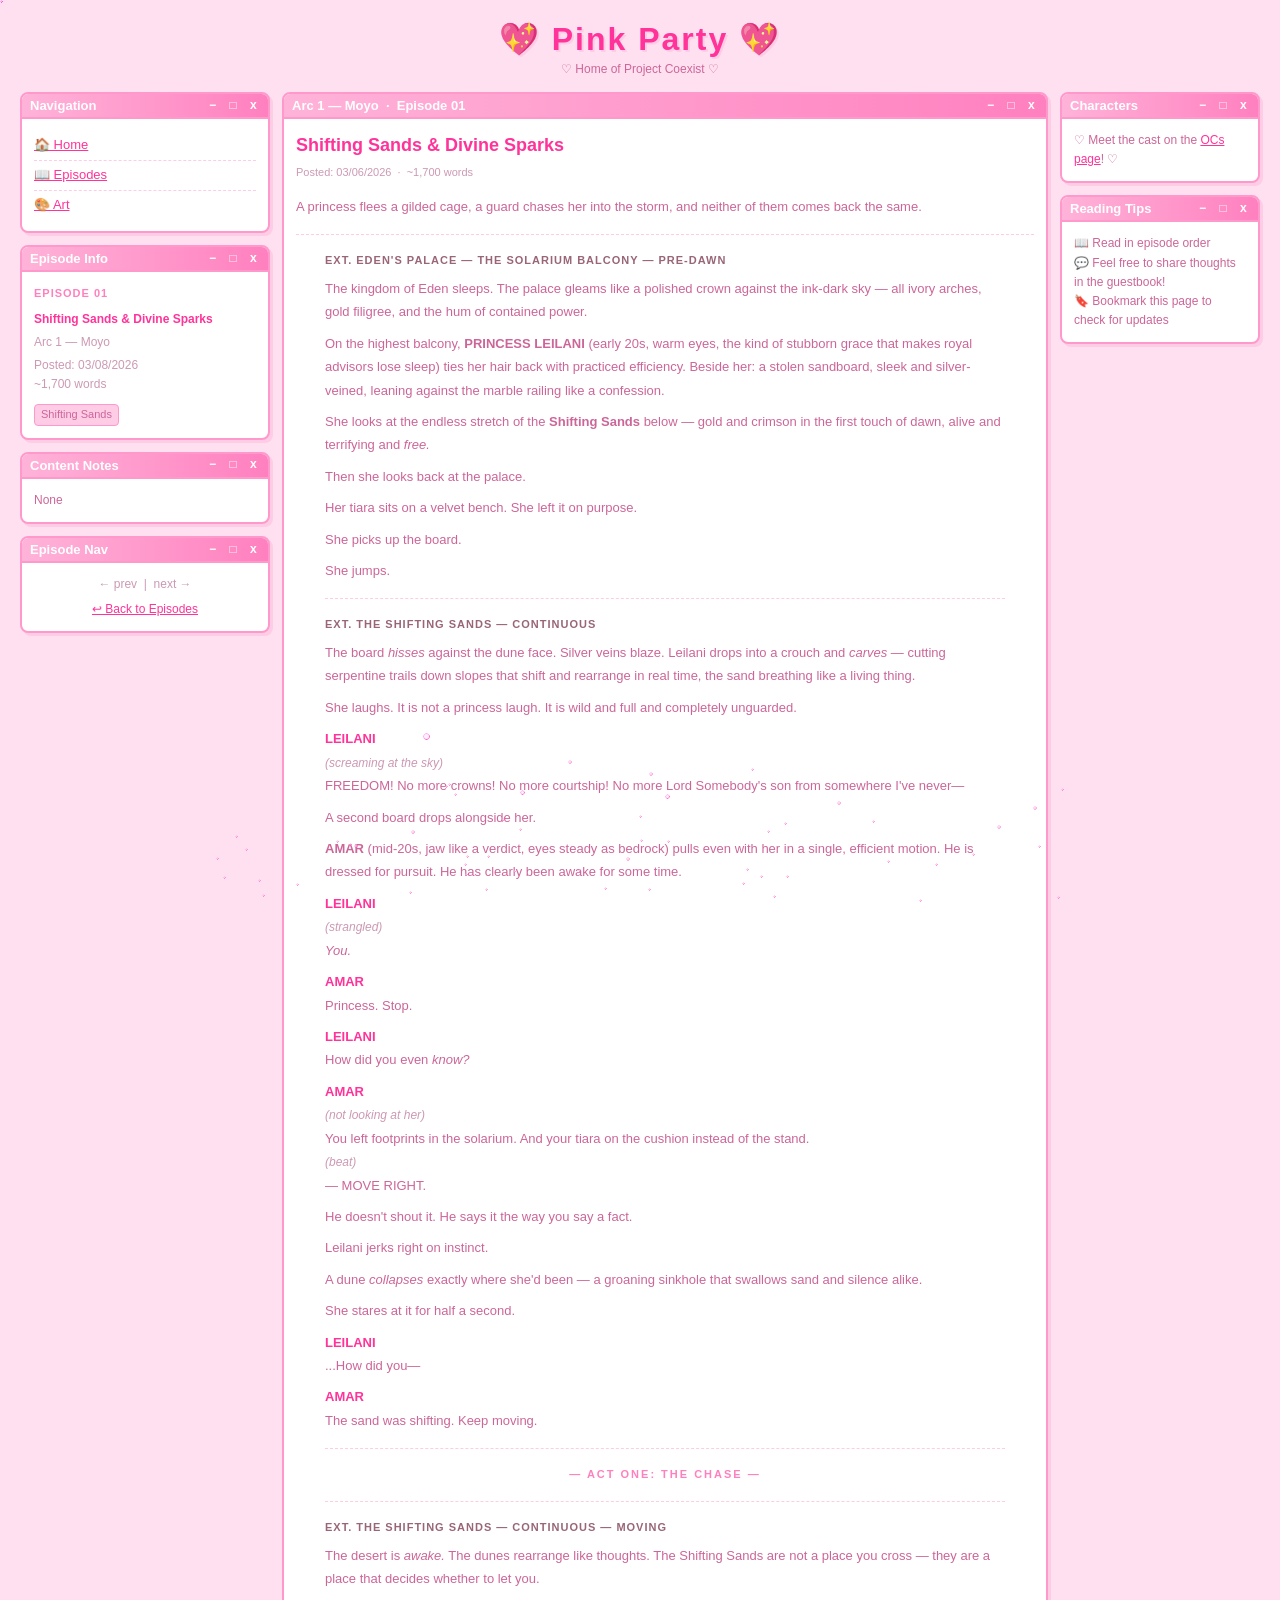
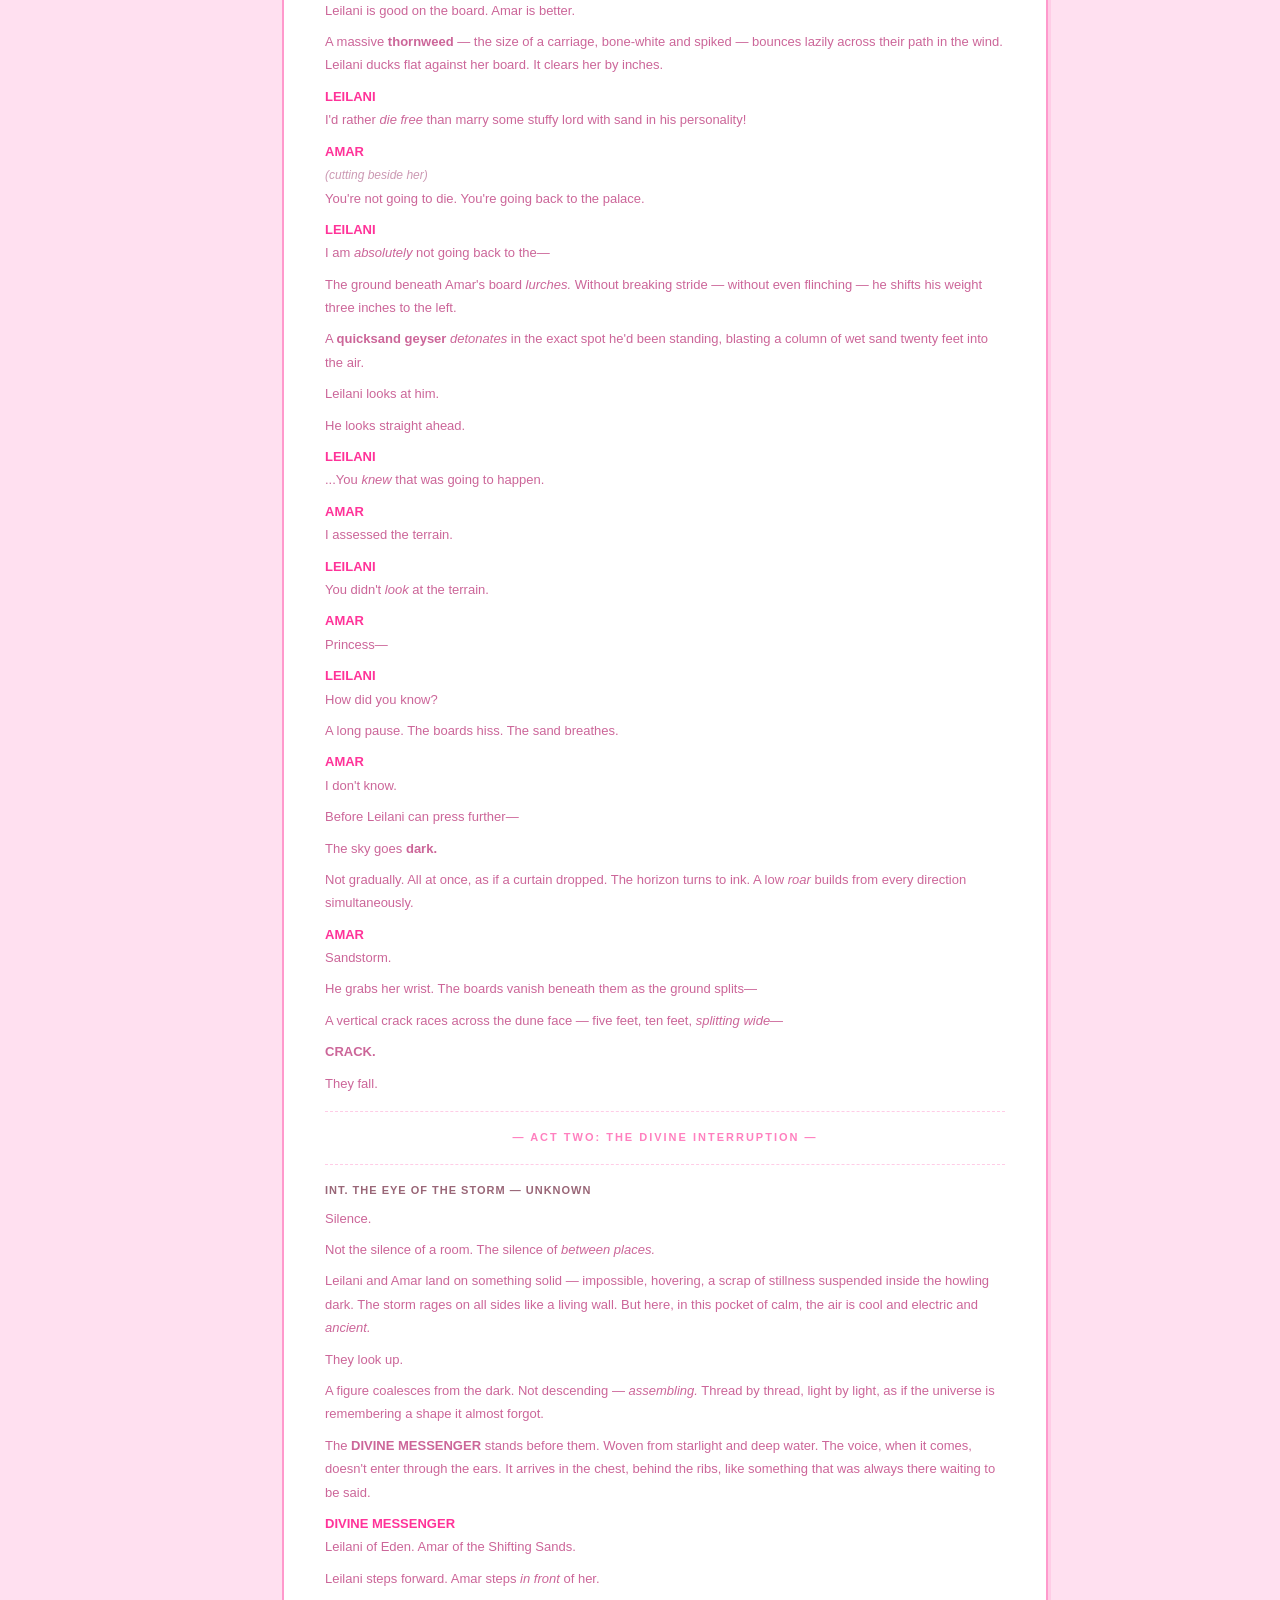
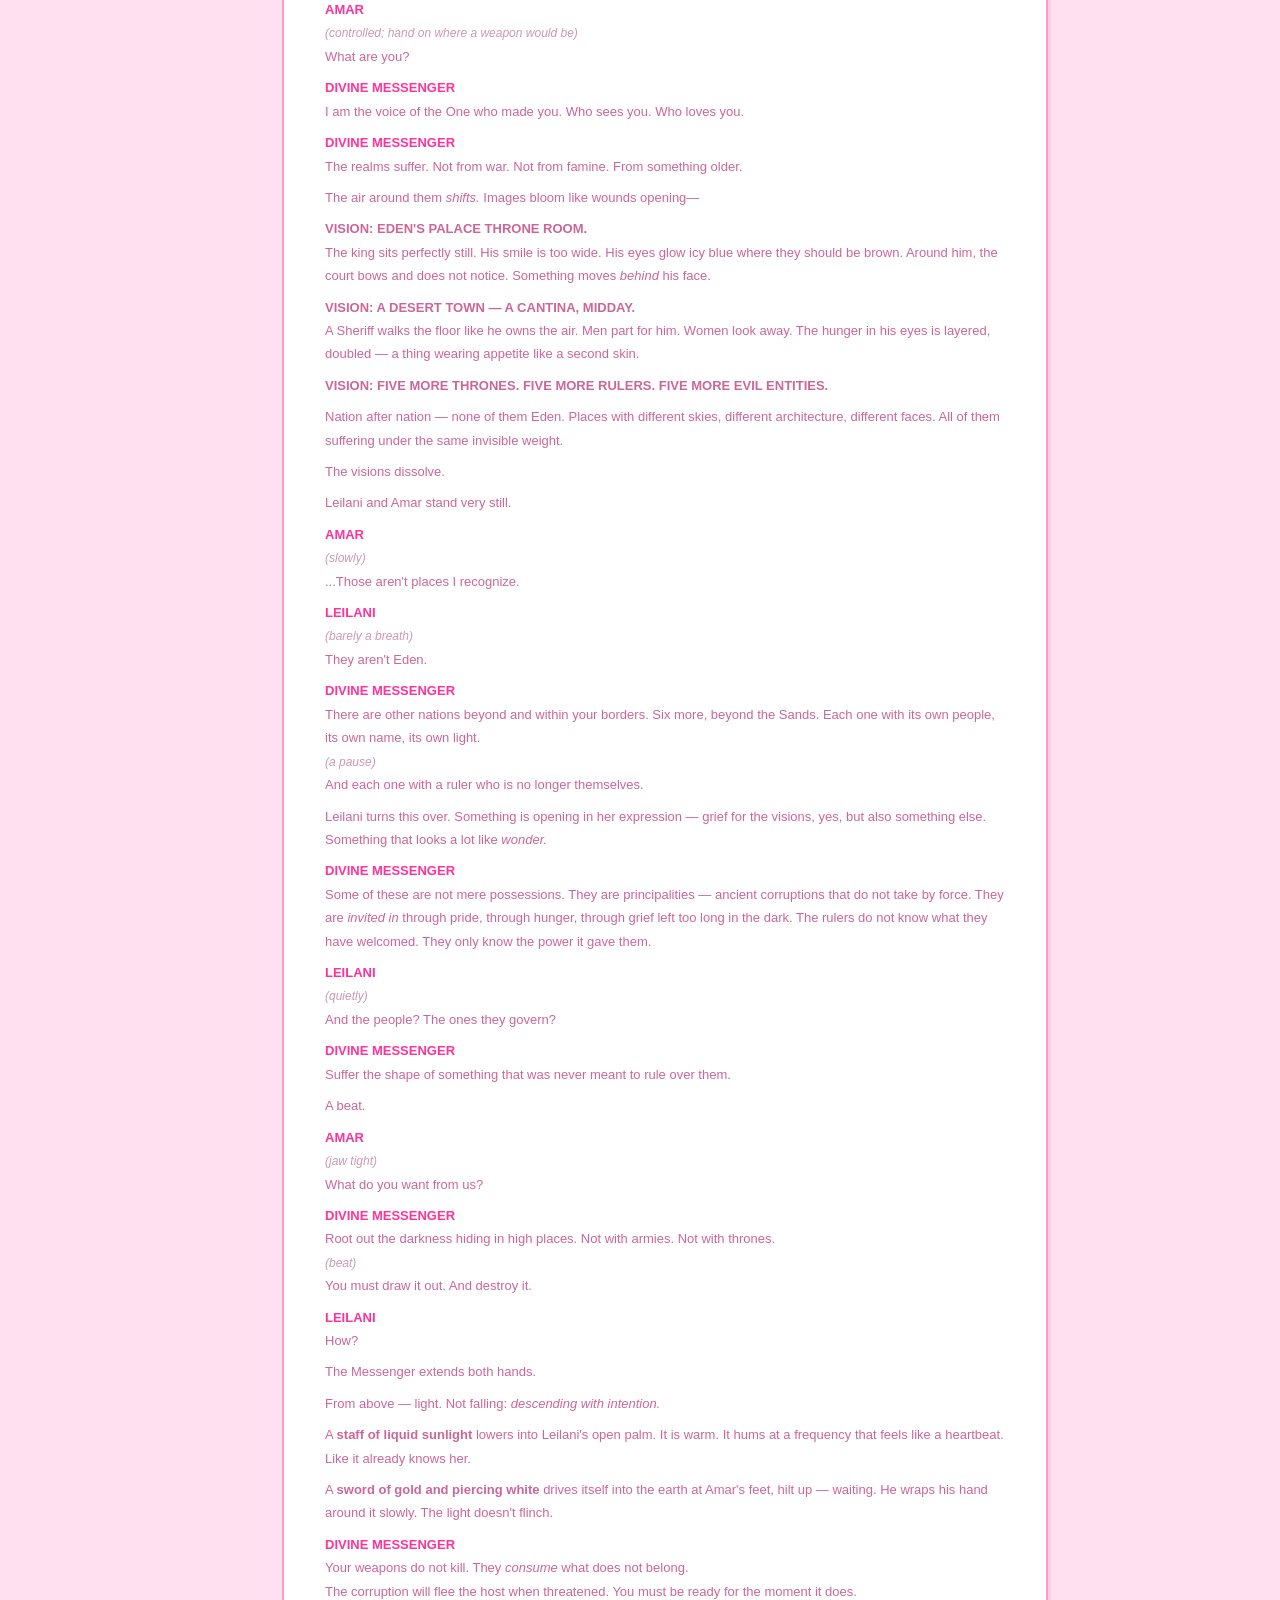
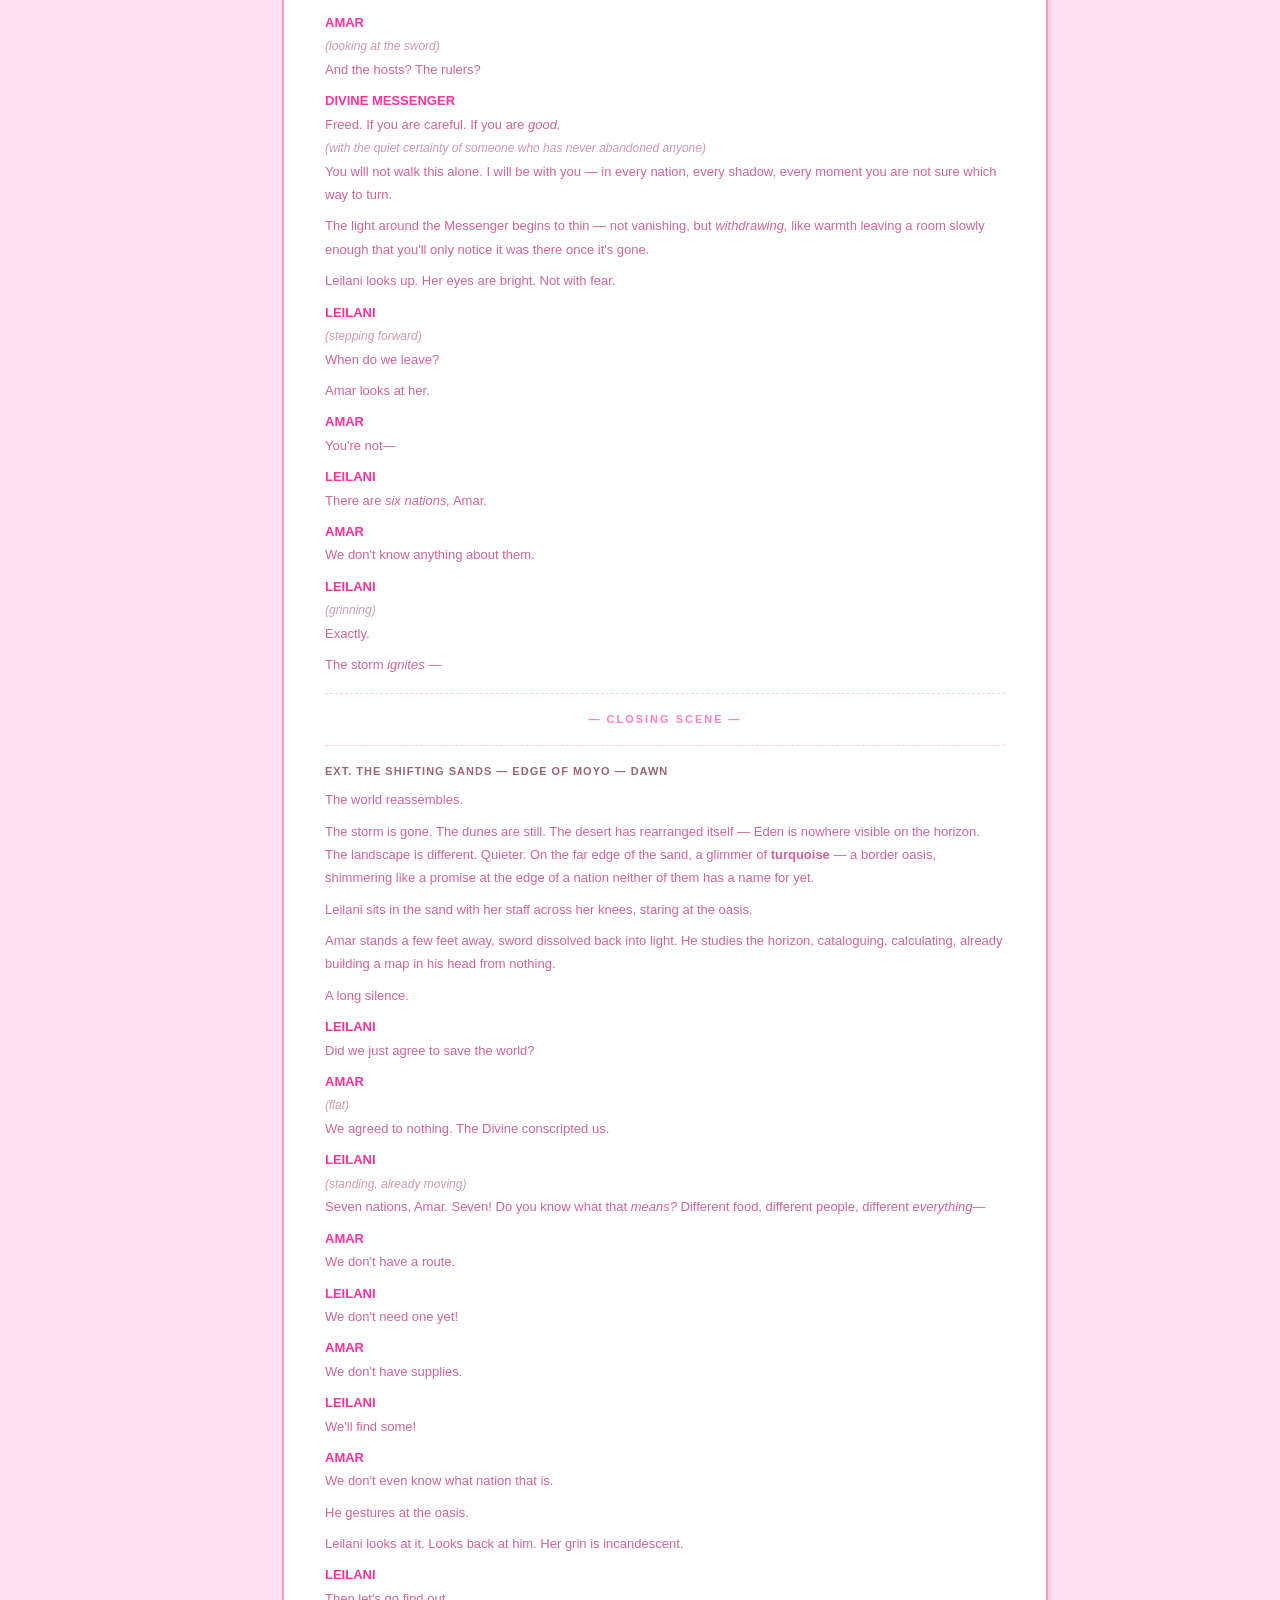
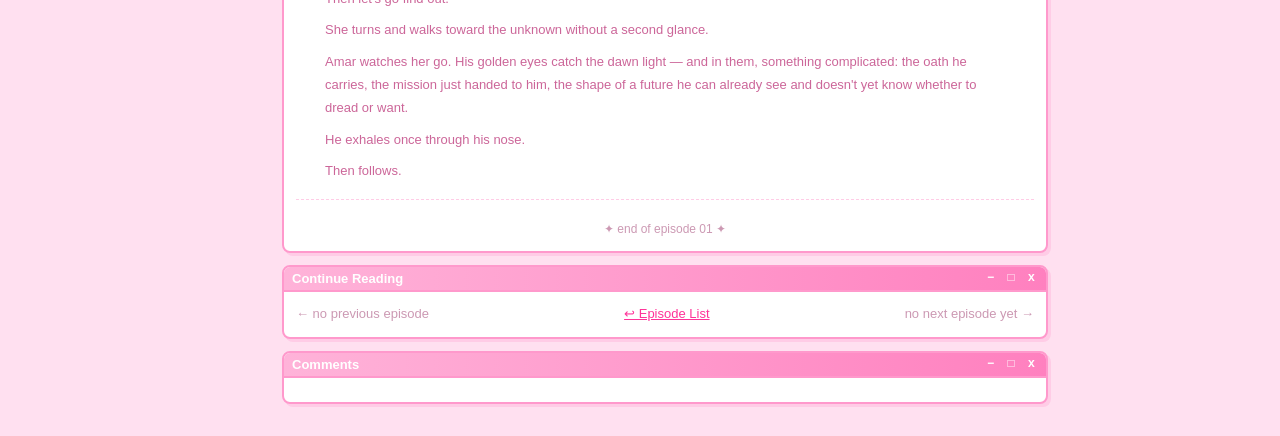
<file: neocities_site/episode1.html>
<!DOCTYPE html>
<html>
  <head>
    <meta charset="UTF-8">
    <meta name="viewport" content="width=device-width, initial-scale=1.0">
    <title>Episode 01 — Shifting Sands &amp; Divine Sparks ✦ Project Coexist</title>
    <link href="https://mimikitty49.neocities.org/decor/5f52828d.gif" rel="shortcut icon" type="image/gif">
    <link href="styles.css" rel="stylesheet" type="text/css">
    <script src="bubbles.js" type="text/javascript"></script>
  </head>
  <body>

    <div class="site-header">
      <a href="index.html">
        <h1>💖 Pink Party 💖</h1>
      </a>
      <div class="tagline">♡ Home of Project Coexist ♡</div>
    </div>

    <div class="wrapper">

      <!-- ── LEFT COLUMN: nav ── -->
      <div class="left-col">
        <div class="window">
          <div class="window-header">
            <span>Navigation</span>
            <div class="window-controls">− □ x</div>
          </div>
          <div class="window-content">
            <ul class="nav-links">
              <li><a href="index.html">🏠 Home</a></li>
              <li><a href="episodes.html">📖 Episodes</a></li>
              <li><a href="art.html">🎨 Art</a></li>
            </ul>
          </div>
        </div>

        <div class="window">
          <div class="window-header">
            <span>Episode Info</span>
            <div class="window-controls">− □ x</div>
          </div>
          <div class="window-content" style="font-size:12px;">
            <div style="margin-bottom:6px;">
              <span style="color:#ff80bf; font-weight:bold; text-transform:uppercase; letter-spacing:1px; font-size:11px;">Episode 01</span>
            </div>
            <div style="font-weight:bold; color:#ff3399; margin-bottom:4px;">Shifting Sands &amp; Divine Sparks</div>
            <div style="color:#cc99b3;">Arc 1 — Moyo</div>
            <div style="color:#cc99b3; margin-top:4px;">Posted: 03/08/2026</div>
            <div style="color:#cc99b3;">~1,700 words</div>
            <div style="margin-top:8px;">
              <span class="tag">Shifting Sands</span>
            </div>
          </div>
        </div>

        <div class="window episode-content-notes">
          <div class="window-header">
            <span>Content Notes</span>
            <div class="window-controls">− □ x</div>
          </div>
          <div class="window-content" style="font-size:12px;">
              None
          </div>
        </div>

        <div class="window episode-nav-sidebar">
          <div class="window-header">
            <span>Episode Nav</span>
            <div class="window-controls">− □ x</div>
          </div>
          <div class="window-content" style="font-size:12px; text-align:center;">
            <div style="color:#cc99b3; margin-bottom:6px;">← prev &nbsp;|&nbsp; next →</div>
            <div><a href="episodes.html">↩ Back to Episodes</a></div>
          </div>
        </div>
      </div>

      <!-- ── CENTRE COLUMN: episode content ── -->
      <div class="centre-col">

        <div class="window">
          <div class="window-header">
            <span>Arc 1 — Moyo &nbsp;·&nbsp; Episode 01</span>
            <div class="window-controls">− □ x</div>
          </div>
          <div class="window-content">
            <h2 style="color:#ff3399; font-size:18px; margin:0 0 4px;">Shifting Sands &amp; Divine Sparks</h2>
            <div style="color:#cc99b3; font-size:11px; margin-bottom:16px;">Posted: 03/06/2026 &nbsp;·&nbsp; ~1,700 words</div>

            <p>
              A princess flees a gilded cage, a guard chases her into the storm, and neither of them comes back the same.
            </p>

            <hr style="border:none; border-top:1px dashed #ffcce6; margin:16px 0;">

            <!-- Episode text -->
            <div class="episode-body" style="font-size:13px; line-height:1.8; max-width:680px; margin:0 auto;">

              <p style="font-weight:bold; color:#996677; font-size:11px; letter-spacing:1px; margin-top:8px; margin-bottom:6px; text-transform:uppercase;">Ext. Eden's Palace — The Solarium Balcony — Pre-Dawn</p>

              <p>The kingdom of Eden sleeps. The palace gleams like a polished crown against the ink-dark sky — all ivory arches, gold filigree, and the hum of contained power.</p>

              <p>On the highest balcony, <strong>PRINCESS LEILANI</strong> (early 20s, warm eyes, the kind of stubborn grace that makes royal advisors lose sleep) ties her hair back with practiced efficiency. Beside her: a stolen sandboard, sleek and silver-veined, leaning against the marble railing like a confession.</p>

              <p>She looks at the endless stretch of the <strong>Shifting Sands</strong> below — gold and crimson in the first touch of dawn, alive and terrifying and <em>free.</em></p>

              <p>Then she looks back at the palace.</p>

              <p>Her tiara sits on a velvet bench. She left it on purpose.</p>

              <p>She picks up the board.</p>

              <p>She jumps.</p>

              <hr style="border:none; border-top:1px dashed #ffcce6; margin:16px 0;">

              <p style="font-weight:bold; color:#996677; font-size:11px; letter-spacing:1px; margin-top:8px; margin-bottom:6px; text-transform:uppercase;">Ext. The Shifting Sands — Continuous</p>

              <p>The board <em>hisses</em> against the dune face. Silver veins blaze. Leilani drops into a crouch and <em>carves</em> — cutting serpentine trails down slopes that shift and rearrange in real time, the sand breathing like a living thing.</p>

              <p>She laughs. It is not a princess laugh. It is wild and full and completely unguarded.</p>

              <p><strong style="color:#ff3399;">LEILANI</strong><br><em style="color:#cc99b3; font-size:12px;">(screaming at the sky)</em><br>FREEDOM! No more crowns! No more courtship! No more Lord Somebody's son from somewhere I've never—</p>

              <p>A second board drops alongside her.</p>

              <p><strong>AMAR</strong> (mid-20s, jaw like a verdict, eyes steady as bedrock) pulls even with her in a single, efficient motion. He is dressed for pursuit. He has clearly been awake for some time.</p>

              <p><strong style="color:#ff3399;">LEILANI</strong><br><em style="color:#cc99b3; font-size:12px;">(strangled)</em><br><em>You.</em></p>

              <p><strong style="color:#ff3399;">AMAR</strong><br>Princess. Stop.</p>

              <p><strong style="color:#ff3399;">LEILANI</strong><br>How did you even <em>know?</em></p>

              <p><strong style="color:#ff3399;">AMAR</strong><br><em style="color:#cc99b3; font-size:12px;">(not looking at her)</em><br>You left footprints in the solarium. And your tiara on the cushion instead of the stand.<br><em style="color:#cc99b3; font-size:12px;">(beat)</em><br>— MOVE RIGHT.</p>

              <p>He doesn't shout it. He says it the way you say a fact.</p>

              <p>Leilani jerks right on instinct.</p>

              <p>A dune <em>collapses</em> exactly where she'd been — a groaning sinkhole that swallows sand and silence alike.</p>

              <p>She stares at it for half a second.</p>

              <p><strong style="color:#ff3399;">LEILANI</strong><br>...How did you—</p>

              <p><strong style="color:#ff3399;">AMAR</strong><br>The sand was shifting. Keep moving.</p>

              <hr style="border:none; border-top:1px dashed #ffcce6; margin:16px 0;">
              <p style="text-align:center; font-weight:bold; color:#ff80bf; letter-spacing:2px; font-size:11px; text-transform:uppercase; margin:4px 0;">— Act One: The Chase —</p>
              <hr style="border:none; border-top:1px dashed #ffcce6; margin:16px 0;">

              <p style="font-weight:bold; color:#996677; font-size:11px; letter-spacing:1px; margin-top:8px; margin-bottom:6px; text-transform:uppercase;">Ext. The Shifting Sands — Continuous — Moving</p>

              <p>The desert is <em>awake.</em> The dunes rearrange like thoughts. The Shifting Sands are not a place you cross — they are a place that decides whether to let you.</p>

              <p>Leilani is good on the board. Amar is better.</p>

              <p>A massive <strong>thornweed</strong> — the size of a carriage, bone-white and spiked — bounces lazily across their path in the wind. Leilani ducks flat against her board. It clears her by inches.</p>

              <p><strong style="color:#ff3399;">LEILANI</strong><br>I'd rather <em>die free</em> than marry some stuffy lord with sand in his personality!</p>

              <p><strong style="color:#ff3399;">AMAR</strong><br><em style="color:#cc99b3; font-size:12px;">(cutting beside her)</em><br>You're not going to die. You're going back to the palace.</p>

              <p><strong style="color:#ff3399;">LEILANI</strong><br>I am <em>absolutely</em> not going back to the—</p>

              <p>The ground beneath Amar's board <em>lurches.</em> Without breaking stride — without even flinching — he shifts his weight three inches to the left.</p>

              <p>A <strong>quicksand geyser</strong> <em>detonates</em> in the exact spot he'd been standing, blasting a column of wet sand twenty feet into the air.</p>

              <p>Leilani looks at him.</p>

              <p>He looks straight ahead.</p>

              <p><strong style="color:#ff3399;">LEILANI</strong><br>...You <em>knew</em> that was going to happen.</p>

              <p><strong style="color:#ff3399;">AMAR</strong><br>I assessed the terrain.</p>

              <p><strong style="color:#ff3399;">LEILANI</strong><br>You didn't <em>look</em> at the terrain.</p>

              <p><strong style="color:#ff3399;">AMAR</strong><br>Princess—</p>

              <p><strong style="color:#ff3399;">LEILANI</strong><br>How did you know?</p>

              <p>A long pause. The boards hiss. The sand breathes.</p>

              <p><strong style="color:#ff3399;">AMAR</strong><br>I don't know.</p>

              <p>Before Leilani can press further—</p>

              <p>The sky goes <strong>dark.</strong></p>

              <p>Not gradually. All at once, as if a curtain dropped. The horizon turns to ink. A low <em>roar</em> builds from every direction simultaneously.</p>

              <p><strong style="color:#ff3399;">AMAR</strong><br>Sandstorm.</p>

              <p>He grabs her wrist. The boards vanish beneath them as the ground splits—</p>

              <p>A vertical crack races across the dune face — five feet, ten feet, <em>splitting wide—</em></p>

              <p><strong>CRACK.</strong></p>

              <p>They fall.</p>

              <hr style="border:none; border-top:1px dashed #ffcce6; margin:16px 0;">
              <p style="text-align:center; font-weight:bold; color:#ff80bf; letter-spacing:2px; font-size:11px; text-transform:uppercase; margin:4px 0;">— Act Two: The Divine Interruption —</p>
              <hr style="border:none; border-top:1px dashed #ffcce6; margin:16px 0;">

              <p style="font-weight:bold; color:#996677; font-size:11px; letter-spacing:1px; margin-top:8px; margin-bottom:6px; text-transform:uppercase;">Int. The Eye of the Storm — Unknown</p>

              <p>Silence.</p>

              <p>Not the silence of a room. The silence of <em>between places.</em></p>

              <p>Leilani and Amar land on something solid — impossible, hovering, a scrap of stillness suspended inside the howling dark. The storm rages on all sides like a living wall. But here, in this pocket of calm, the air is cool and electric and <em>ancient.</em></p>

              <p>They look up.</p>

              <p>A figure coalesces from the dark. Not descending — <em>assembling.</em> Thread by thread, light by light, as if the universe is remembering a shape it almost forgot.</p>

              <p>The <strong>DIVINE MESSENGER</strong> stands before them. Woven from starlight and deep water. The voice, when it comes, doesn't enter through the ears. It arrives in the chest, behind the ribs, like something that was always there waiting to be said.</p>

              <p><strong style="color:#ff3399;">DIVINE MESSENGER</strong><br>Leilani of Eden. Amar of the Shifting Sands.</p>

              <p>Leilani steps forward. Amar steps <em>in front</em> of her.</p>

              <p><strong style="color:#ff3399;">AMAR</strong><br><em style="color:#cc99b3; font-size:12px;">(controlled; hand on where a weapon would be)</em><br>What are you?</p>

              <p><strong style="color:#ff3399;">DIVINE MESSENGER</strong><br>I am the voice of the One who made you. Who sees you. Who loves you.</p>

              <p><strong style="color:#ff3399;">DIVINE MESSENGER</strong><br>The realms suffer. Not from war. Not from famine. From something older.</p>

              <p>The air around them <em>shifts.</em> Images bloom like wounds opening—</p>

              <p><strong>VISION: EDEN'S PALACE THRONE ROOM.</strong><br>The king sits perfectly still. His smile is too wide. His eyes glow icy blue where they should be brown. Around him, the court bows and does not notice. Something moves <em>behind</em> his face.</p>

              <p><strong>VISION: A DESERT TOWN — A CANTINA, MIDDAY.</strong><br>A Sheriff walks the floor like he owns the air. Men part for him. Women look away. The hunger in his eyes is layered, doubled — a thing wearing appetite like a second skin.</p>

              <p><strong>VISION: FIVE MORE THRONES. FIVE MORE RULERS. FIVE MORE EVIL ENTITIES.</strong></p>

              <p>Nation after nation — none of them Eden. Places with different skies, different architecture, different faces. All of them suffering under the same invisible weight.</p>

              <p>The visions dissolve.</p>

              <p>Leilani and Amar stand very still.</p>

              <p><strong style="color:#ff3399;">AMAR</strong><br><em style="color:#cc99b3; font-size:12px;">(slowly)</em><br>...Those aren't places I recognize.</p>

              <p><strong style="color:#ff3399;">LEILANI</strong><br><em style="color:#cc99b3; font-size:12px;">(barely a breath)</em><br>They aren't Eden.</p>

              <p><strong style="color:#ff3399;">DIVINE MESSENGER</strong><br>There are other nations beyond and within your borders. Six more, beyond the Sands. Each one with its own people, its own name, its own light.<br><em style="color:#cc99b3; font-size:12px;">(a pause)</em><br>And each one with a ruler who is no longer themselves.</p>

              <p>Leilani turns this over. Something is opening in her expression — grief for the visions, yes, but also something else. Something that looks a lot like <em>wonder.</em></p>

              <p><strong style="color:#ff3399;">DIVINE MESSENGER</strong><br>Some of these are not mere possessions. They are principalities — ancient corruptions that do not take by force. They are <em>invited in</em> through pride, through hunger, through grief left too long in the dark. The rulers do not know what they have welcomed. They only know the power it gave them.</p>

              <p><strong style="color:#ff3399;">LEILANI</strong><br><em style="color:#cc99b3; font-size:12px;">(quietly)</em><br>And the people? The ones they govern?</p>

              <p><strong style="color:#ff3399;">DIVINE MESSENGER</strong><br>Suffer the shape of something that was never meant to rule over them.</p>

              <p>A beat.</p>

              <p><strong style="color:#ff3399;">AMAR</strong><br><em style="color:#cc99b3; font-size:12px;">(jaw tight)</em><br>What do you want from us?</p>

              <p><strong style="color:#ff3399;">DIVINE MESSENGER</strong><br>Root out the darkness hiding in high places. Not with armies. Not with thrones.<br><em style="color:#cc99b3; font-size:12px;">(beat)</em><br>You must draw it out. And destroy it.</p>

              <p><strong style="color:#ff3399;">LEILANI</strong><br>How?</p>

              <p>The Messenger extends both hands.</p>

              <p>From above — light. Not falling: <em>descending with intention.</em></p>

              <p>A <strong>staff of liquid sunlight</strong> lowers into Leilani's open palm. It is warm. It hums at a frequency that feels like a heartbeat. Like it already knows her.</p>

              <p>A <strong>sword of gold and piercing white</strong> drives itself into the earth at Amar's feet, hilt up — waiting. He wraps his hand around it slowly. The light doesn't flinch.</p>

              <p><strong style="color:#ff3399;">DIVINE MESSENGER</strong><br>Your weapons do not kill. They <em>consume</em> what does not belong.<br>The corruption will flee the host when threatened. You must be ready for the moment it does.</p>

              <p><strong style="color:#ff3399;">AMAR</strong><br><em style="color:#cc99b3; font-size:12px;">(looking at the sword)</em><br>And the hosts? The rulers?</p>

              <p><strong style="color:#ff3399;">DIVINE MESSENGER</strong><br>Freed. If you are careful. If you are <em>good.</em><br><em style="color:#cc99b3; font-size:12px;">(with the quiet certainty of someone who has never abandoned anyone)</em><br>You will not walk this alone. I will be with you — in every nation, every shadow, every moment you are not sure which way to turn.</p>

              <p>The light around the Messenger begins to thin — not vanishing, but <em>withdrawing,</em> like warmth leaving a room slowly enough that you'll only notice it was there once it's gone.</p>

              <p>Leilani looks up. Her eyes are bright. Not with fear.</p>

              <p><strong style="color:#ff3399;">LEILANI</strong><br><em style="color:#cc99b3; font-size:12px;">(stepping forward)</em><br>When do we leave?</p>

              <p>Amar looks at her.</p>

              <p><strong style="color:#ff3399;">AMAR</strong><br>You're not—</p>

              <p><strong style="color:#ff3399;">LEILANI</strong><br>There are <em>six nations,</em> Amar.</p>

              <p><strong style="color:#ff3399;">AMAR</strong><br>We don't know anything about them.</p>

              <p><strong style="color:#ff3399;">LEILANI</strong><br><em style="color:#cc99b3; font-size:12px;">(grinning)</em><br>Exactly.</p>

              <p>The storm <em>ignites</em> —</p>

              <hr style="border:none; border-top:1px dashed #ffcce6; margin:16px 0;">
              <p style="text-align:center; font-weight:bold; color:#ff80bf; letter-spacing:2px; font-size:11px; text-transform:uppercase; margin:4px 0;">— Closing Scene —</p>
              <hr style="border:none; border-top:1px dashed #ffcce6; margin:16px 0;">

              <p style="font-weight:bold; color:#996677; font-size:11px; letter-spacing:1px; margin-top:8px; margin-bottom:6px; text-transform:uppercase;">Ext. The Shifting Sands — Edge of Moyo — Dawn</p>

              <p>The world reassembles.</p>

              <p>The storm is gone. The dunes are still. The desert has rearranged itself — Eden is nowhere visible on the horizon. The landscape is different. Quieter. On the far edge of the sand, a glimmer of <strong>turquoise</strong> — a border oasis, shimmering like a promise at the edge of a nation neither of them has a name for yet.</p>

              <p>Leilani sits in the sand with her staff across her knees, staring at the oasis.</p>

              <p>Amar stands a few feet away, sword dissolved back into light. He studies the horizon, cataloguing, calculating, already building a map in his head from nothing.</p>

              <p>A long silence.</p>

              <p><strong style="color:#ff3399;">LEILANI</strong><br>Did we just agree to save the world?</p>

              <p><strong style="color:#ff3399;">AMAR</strong><br><em style="color:#cc99b3; font-size:12px;">(flat)</em><br>We agreed to nothing. The Divine conscripted us.</p>

              <p><strong style="color:#ff3399;">LEILANI</strong><br><em style="color:#cc99b3; font-size:12px;">(standing, already moving)</em><br>Seven nations, Amar. Seven! Do you know what that <em>means?</em> Different food, different people, different <em>everything—</em></p>

              <p><strong style="color:#ff3399;">AMAR</strong><br>We don't have a route.</p>

              <p><strong style="color:#ff3399;">LEILANI</strong><br>We don't need one yet!</p>

              <p><strong style="color:#ff3399;">AMAR</strong><br>We don't have supplies.</p>

              <p><strong style="color:#ff3399;">LEILANI</strong><br>We'll find some!</p>

              <p><strong style="color:#ff3399;">AMAR</strong><br>We don't even know what nation that is.</p>

              <p>He gestures at the oasis.</p>

              <p>Leilani looks at it. Looks back at him. Her grin is incandescent.</p>

              <p><strong style="color:#ff3399;">LEILANI</strong><br>Then let's go find out.</p>

              <p>She turns and walks toward the unknown without a second glance.</p>

              <p>Amar watches her go. His golden eyes catch the dawn light — and in them, something complicated: the oath he carries, the mission just handed to him, the shape of a future he can already see and doesn't yet know whether to dread or want.</p>

              <p>He exhales once through his nose.</p>

              <p>Then follows.</p>

            </div>

            <hr style="border:none; border-top:1px dashed #ffcce6; margin:16px 0;">

            <div style="text-align:center; color:#cc99b3; font-size:12px; padding-top:4px;">
              ✦ end of episode 01 ✦
            </div>
          </div>
        </div>

        <!-- Bottom episode navigation -->
        <div class="window">
          <div class="window-header">
            <span>Continue Reading</span>
            <div class="window-controls">− □ x</div>
          </div>
          <div class="window-content" style="display:flex; justify-content:space-between; align-items:center; font-size:13px;">
            <span style="color:#cc99b3;">← no previous episode</span>
            <a href="episodes.html">↩ Episode List</a>
            <span style="color:#cc99b3;">no next episode yet →</span>
          </div>
        </div>

        <!-- Comments section via Cusdis -->
        <div class="window">
          <div class="window-header">
            <span>Comments</span>
            <div class="window-controls">− □ x</div>
          </div>
          <div class="window-content">
            <div id="cusdis_thread"
              data-host="https://cusdis.com"
              data-app-id="546ec440-341d-486d-bda3-656488315908"
              data-page-id="episode1"
              data-page-url="https://pinkparty.neocities.org/episode1"
              data-page-title="Episode 1">
            </div>
            <script async defer src="https://cusdis.com/js/cusdis.es.js"></script>
          </div>
        </div>

      </div>

      <!-- ── RIGHT COLUMN: extras ── -->
      <div class="right-col">
        <div class="window">
          <div class="window-header">
            <span>Characters</span>
            <div class="window-controls">− □ x</div>
          </div>
          <div class="window-content" style="font-size:12px;">
            ♡ Meet the cast on the <a href="art.html">OCs page</a>! ♡
          </div>
        </div>

        <div class="window">
          <div class="window-header">
            <span>Reading Tips</span>
            <div class="window-controls">− □ x</div>
          </div>
          <div class="window-content" style="font-size:12px;">
            📖 Read in episode order<br>
            💬 Feel free to share thoughts in the guestbook!<br>
            🔖 Bookmark this page to check for updates
          </div>
        </div>
      </div>

    </div><!-- /.wrapper -->
  </body>
</html>
</file>
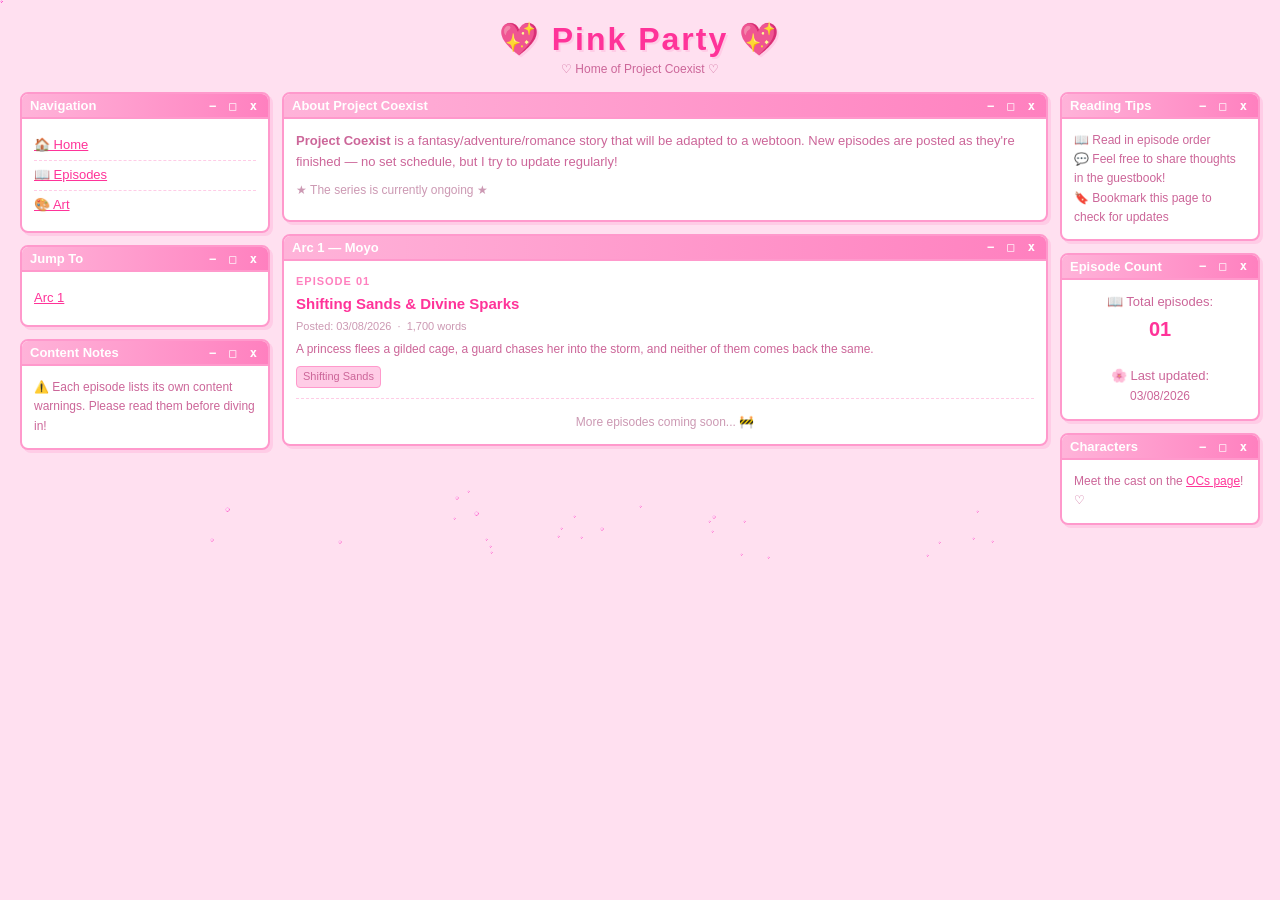
<file: neocities_site/episodes.html>
<!DOCTYPE html>
<html>
  <head>
    <meta charset="UTF-8">
    <meta name="viewport" content="width=device-width, initial-scale=1.0">
    <title>Episodes ✦ Project Coexist</title>
    <link href="https://mimikitty49.neocities.org/decor/5f52828d.gif" rel="shortcut icon" type="image/gif">
    <link href="styles.css" rel="stylesheet" type="text/css">
    <script src="bubbles.js" type="text/javascript"></script>
  </head>
  <body>

    <div class="site-header">
      <a href="index.html">
        <h1>💖 Pink Party 💖</h1>
      </a>
      <div class="tagline">♡ Home of Project Coexist ♡</div>
    </div>

    <div class="wrapper">

      <!-- ── LEFT COLUMN: nav ── -->
      <div class="left-col">
        <div class="window">
          <div class="window-header">
            <span>Navigation</span>
            <div class="window-controls">− □ x</div>
          </div>
          <div class="window-content">
            <ul class="nav-links">
              <li><a href="index.html">🏠 Home</a></li>
              <li><a href="episodes.html">📖 Episodes</a></li>
              <li><a href="art.html">🎨 Art</a></li>
            </ul>
          </div>
        </div>

        <!-- Quick-jump by arc -->
        <div class="window">
          <div class="window-header">
            <span>Jump To</span>
            <div class="window-controls">− □ x</div>
          </div>
          <div class="window-content">
            <ul class="nav-links">
              <li><a href="#arc1">Arc 1</a></li>
              <!-- add more arcs as the story grows -->
            </ul>
          </div>
        </div>

        <div class="window">
          <div class="window-header">
            <span>Content Notes</span>
            <div class="window-controls">− □ x</div>
          </div>
          <div class="window-content" style="font-size:12px;">
            ⚠️ Each episode lists its own content warnings. Please read them before diving in!
          </div>
        </div>
      </div>

      <!-- ── CENTRE COLUMN: episode list ── -->
      <div class="centre-col">

        <!-- About the project -->
        <div class="window">
          <div class="window-header">
            <span>About Project Coexist</span>
            <div class="window-controls">− □ x</div>
          </div>
          <div class="window-content">
            <p>
              <b>Project Coexist</b> is a fantasy/adventure/romance story that will be adapted to a webtoon. New episodes are posted as they're finished — no set schedule, but I try to update regularly!
            </p>
            <p style="font-size:12px; color:#cc99b3;">
              ★ The series is currently ongoing ★
            </p>
          </div>
        </div>

        <!-- Arc 1 -->
        <div class="window" id="arc1">
          <a href="episode1.html" style="text-decoration:none; color:inherit; display:block;">
            <div class="window-header">
              <span>Arc 1 — Moyo</span>
              <div class="window-controls">− □ x</div>
            </div>
            <div class="window-content">

            <!-- Episode 1 — copy this block to add new episodes -->
            <div class="episode-card">
              <div class="episode-number">Episode 01</div>
              <!-- Take off the link around the title to remove dotted line (When the next episode is published) -->
              <div class="episode-title"><a href="episode1.html">Shifting Sands & Divine Sparks</a></div>
              <div class="episode-meta">Posted: 03/08/2026 &nbsp;·&nbsp; 1,700 words</div>
              <div class="episode-blurb">A princess flees a gilded cage, a guard chases her into the storm, and neither of them comes back the same.</div>
              <div style="margin-top:6px;">
                <span class="tag">Shifting Sands</span>
              </div>
            </div>
          </a>
            
            <!-- Episode template -->

            <!-- Episode X -->
            <!-- <div class="episode-card">
              <div class="episode-number">Episode 01</div>
              <div class="episode-title"><a href="#">[Episode Title]</a></div>
              <div class="episode-meta">Posted: 02/27/2026 &nbsp;·&nbsp; [word count] words</div>
              <div class="episode-blurb">[A short summary or teaser line for this episode. Keep it spoiler-light!]</div>
              <div style="margin-top:6px;">
                <span class="tag">[tag]</span>
                <span class="tag">[tag]</span>
              </div>
            </div> -->

            <div style="text-align:center; color:#cc99b3; font-size:12px; padding-top:4px;">
              More episodes coming soon... 🚧
            </div>

          </div>
        </div>

      </div>

      <!-- ── RIGHT COLUMN: extras ── -->
      <div class="right-col">
        <div class="window">
          <div class="window-header">
            <span>Reading Tips</span>
            <div class="window-controls">− □ x</div>
          </div>
          <div class="window-content" style="font-size:12px;">
            📖 Read in episode order<br>
            💬 Feel free to share thoughts in the guestbook!<br>
            🔖 Bookmark this page to check for updates
          </div>
        </div>

        <div class="window">
          <div class="window-header">
            <span>Episode Count</span>
            <div class="window-controls">− □ x</div>
          </div>
          <div class="window-content" style="text-align:center;">
            📖 Total episodes:<br>
            <b style="font-size:20px; color:#ff3399;">01</b>
            <br><br>
            🌸 Last updated:<br>
            <span style="font-size:12px;">03/08/2026</span>
          </div>
        </div>

        <div class="window">
          <div class="window-header">
            <span>Characters</span>
            <div class="window-controls">− □ x</div>
          </div>
          <div class="window-content" style="font-size:12px;">
            Meet the cast on the <a href="art.html">OCs page</a>! ♡
          </div>
        </div>
      </div>

    </div><!-- /.wrapper -->
  </body>
</html>
</file>
<file: neocities_site/styles.css>
/* ============================================================
   Project Coexist @ Pink Party — shared stylesheet
   ============================================================ */

* {
  box-sizing: border-box;
  cursor: url("[data-uri]"), auto !important;
}

html {
  font-size: 100%;
  -webkit-text-size-adjust: none;
  text-size-adjust: none;
  scroll-behavior: smooth;
}

body {
  background-color: #ffe0f0;
  font-family: "MS PGothic", "Trebuchet MS", sans-serif;
  padding: 20px;
  margin: 0;
  color: #cc6699;
}

a {
  color: #ff3399;
}

p {
  margin: 0 0 8px;
}

/* ── Site header ── */
.site-header {
  text-align: center;
  margin-bottom: 16px;
}

.site-header h1 {
  font-size: 2rem;
  color: #ff3399;
  text-shadow: 2px 2px 0 #ffcce6;
  margin: 0 0 4px;
  letter-spacing: 2px;
}

.site-header a {
  text-decoration: none;
  color: inherit;
}

.site-header .tagline {
  font-size: 12px;
  color: #cc6699;
}

.site-header > a, .site-header > a:link, .site-header > a:visited, .site-header > a:hover, .site-header > a:active{
  text-decoration: none;
}

/* ── Three-column page grid ── */
.wrapper {
  display: grid;
  grid-template-columns: 250px 1fr 200px;
  gap: 12px;
  align-items: start;
}

/* ── Window chrome ── */
.window {
  background: #ffffff;
  border: 2px solid #ff99cc;
  border-radius: 8px;
  overflow: hidden;
  box-shadow: 3px 3px 0px #ffcce6;
  margin-bottom: 12px;
}

.window-header {
  background: linear-gradient(90deg, #ffb3d9, #ff80bf);
  color: white;
  padding: 4px 8px;
  display: flex;
  justify-content: space-between;
  align-items: center;
  font-weight: bold;
  font-size: 13px;
  border-bottom: 2px solid #ff99cc;
}

.window-controls {
  font-family: monospace;
  letter-spacing: 3px;
  font-size: 12px;
}

.window-content {
  padding: 12px;
  color: #cc6699;
  line-height: 1.6;
  font-size: 13px;
}

/* ── Nav links (left sidebar) ── */
.nav-links {
  list-style: none;
  margin: 0;
  padding: 0;
}

.nav-links li {
  border-bottom: 1px dashed #ffcce6;
  padding: 4px 0;
}

.nav-links li:last-child {
  border-bottom: none;
}

/* ── Updates log ── */
.update-entry {
  border-bottom: 1px dashed #ffcce6;
  padding-bottom: 8px;
  margin-bottom: 8px;
}

.update-entry:last-child {
  border-bottom: none;
  margin-bottom: 0;
}

.update-date {
  font-weight: bold;
  color: #ff3399;
  font-size: 12px;
}

/* ── 88×31 buttons ── */
.buttons-grid {
  display: flex;
  flex-wrap: wrap;
  gap: 4px;
  justify-content: center;
}

.buttons-grid img {
  image-rendering: pixelated;
  border: 1px solid #ff99cc;
}

/* ── Episode cards (episodes.html) ── */
.episode-card {
  border-bottom: 1px dashed #ffcce6;
  padding-bottom: 10px;
  margin-bottom: 10px;
}

.episode-card:last-child {
  border-bottom: none;
  margin-bottom: 0;
  padding-bottom: 0;
}

.episode-card {
  border-bottom: 1px dashed #ffcce6;
  padding-bottom: 10px;
  margin-bottom: 10px;
  transition: background 0.2s ease;
}

.episode-card:hover, #arc1:hover {
  background: #fff5fa;               
}

.episode-number {
  font-size: 11px;
  font-weight: bold;
  color: #ff80bf;
  text-transform: uppercase;
  letter-spacing: 1px;
}

.episode-title {
  font-size: 15px;
  font-weight: bold;
  color: #ff3399;
  margin: 2px 0;
}

.episode-title a {
  text-decoration: none;
}

.episode-title a:hover {
  text-decoration: underline;
}

.episode-meta {
  font-size: 11px;
  color: #cc99b3;
  margin-bottom: 4px;
}

.episode-blurb {
  font-size: 12px;
  line-height: 1.5;
}

.tag {
  display: inline-block;
  background: #ffcce6;
  color: #cc6699;
  border: 1px solid #ff99cc;
  border-radius: 4px;
  padding: 1px 6px;
  font-size: 11px;
  margin: 2px 2px 0 0;
}

/* ── Art gallery (art.html) ── */
.gallery-grid {
  display: grid;
  grid-template-columns: repeat(auto-fill, minmax(400px, 1fr));
  gap: 8px;
}

.gallery-item {
  border: 2px solid #ff99cc;
  border-radius: 6px;
  overflow: hidden;
  background: #fff;
  box-shadow: 2px 2px 0 #ffcce6;
  text-align: center;
}

.gallery-item img {
  width: 100%;
  height: 400px;
  object-fit: cover;
  display: block;
}

.gallery-item .gallery-caption {
  font-size: 11px;
  color: #cc6699;
  padding: 4px;
  border-top: 1px solid #ffcce6;
}

.strikethrough{
  text-decoration: line-through;
}

/* ── Music player (index.html) ── */
.music-player {
  text-align: center;
}

.music-now-playing {
  font-size: 10px;
  color: #ff80bf;
  letter-spacing: 1px;
  text-transform: uppercase;
  margin-bottom: 4px;
}

.music-title {
  font-weight: bold;
  font-size: 14px;
  color: #ff3399;
  margin-bottom: 2px;
  white-space: nowrap;
  overflow: hidden;
  text-overflow: ellipsis;
}

.music-artist {
  font-size: 11px;
  color: #cc6699;
  margin-bottom: 2px;
}

.music-track-num {
  font-size: 10px;
  color: #ffb3d9;
  margin-bottom: 8px;
}

.music-controls {
  display: flex;
  align-items: center;
  justify-content: center;
  gap: 4px;
}

.play-btn {
  background: linear-gradient(180deg, #ffb3d9, #ff80bf);
  border: 2px solid #ff99cc;
  border-radius: 4px;
  color: white;
  font-family: "MS PGothic", "Trebuchet MS", sans-serif;
  font-size: 12px;
  font-weight: bold;
  padding: 4px 10px;
  box-shadow: 2px 2px 0 #ffcce6;
}

.play-btn:active {
  transform: translate(1px, 1px);
  box-shadow: 1px 1px 0 #ffcce6;
}

.nav-btn {
  background: linear-gradient(180deg, #ffcce6, #ffb3d9);
  border: 2px solid #ff99cc;
  border-radius: 4px;
  color: #ff3399;
  font-family: "MS PGothic", "Trebuchet MS", sans-serif;
  font-size: 11px;
  font-weight: bold;
  padding: 4px 7px;
  box-shadow: 2px 2px 0 #ffcce6;
}

.nav-btn:active {
  transform: translate(1px, 1px);
  box-shadow: 1px 1px 0 #ffcce6;
}

/* ── Responsive layout ── */

/* Tablet: 2-column (left sidebar + stacked content) */
@media (max-width: 860px) and (min-width: 701px) {
  .wrapper {
    grid-template-columns: 190px 1fr;
  }

  .left-col  { grid-column: 1; grid-row: 1; }
  .centre-col { grid-column: 2; grid-row: 1; }
  .right-col  { grid-column: 2; grid-row: 2; }
}

/* Mobile: single column */
@media (max-width: 700px) {
  body {
    padding: 10px;
  }

  .site-header h1 {
    font-size: 1.5rem;
  }

  .wrapper {
    grid-template-columns: 1fr;
  }

  /* Slightly roomier tap targets for nav */
  .nav-links li {
    padding: 7px 0;
  }

  /* Bigger tap targets for music player buttons */
  .play-btn,
  .nav-btn {
    padding: 8px 14px;
    font-size: 13px;
  }

  /* Gallery grid adapts naturally — allow 2 columns on phone */
  .gallery-grid {
    grid-template-columns: repeat(auto-fill, minmax(140px, 1fr));
  }

  /* Episode page: hide low-priority sidebar windows */
  .episode-content-notes,
  .episode-nav-sidebar {
    display: none;
  }

  /* Episode body text: bigger and roomier */
  .episode-body {
    font-size: 15px !important;
  }

  .window-content {
    padding: 16px;
  }
}
</file>
